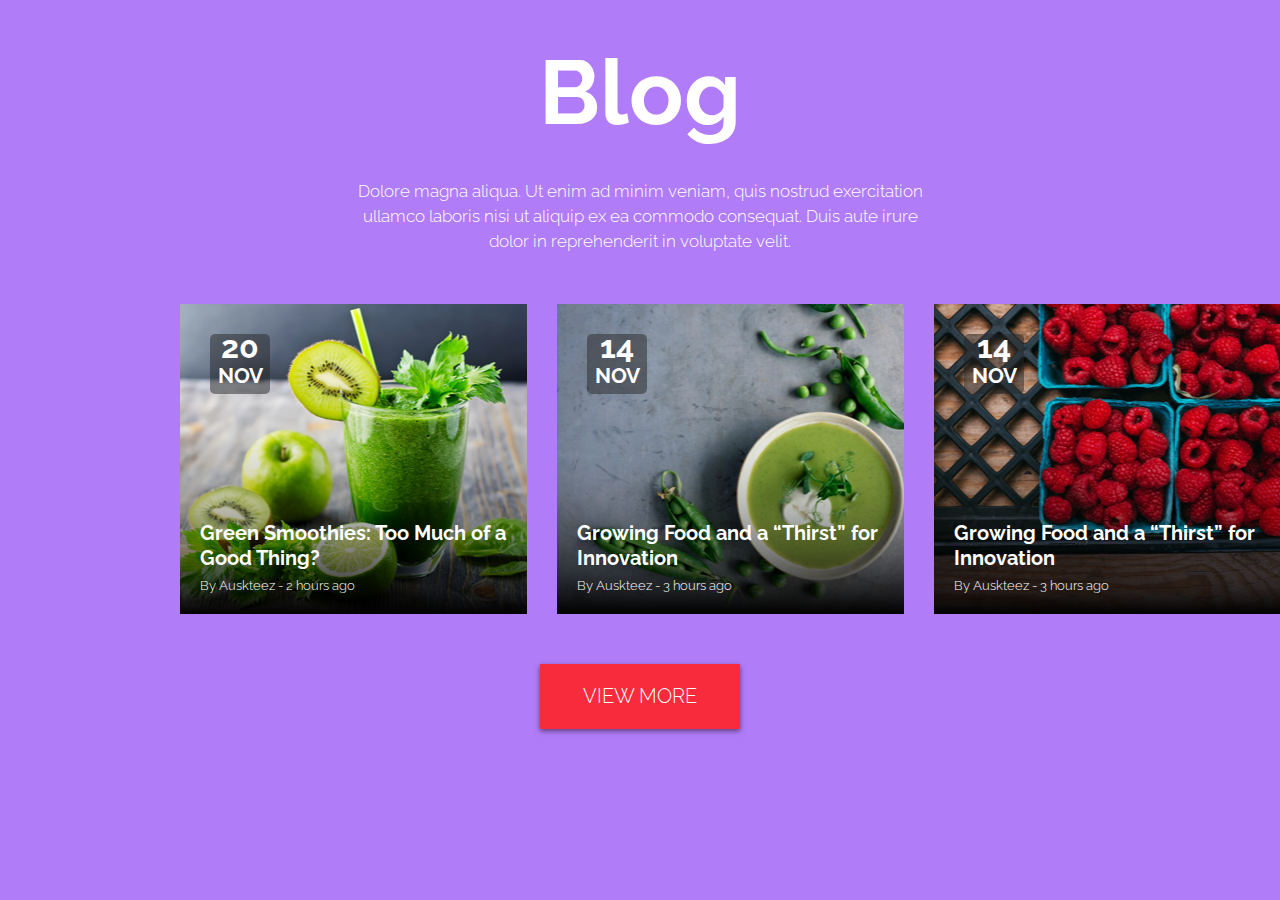
<file: index.html>
<!DOCTYPE html>
<html lang="en">

<head>
    <meta charset="UTF-8">
    <link rel="stylesheet" href="css/style.css" />
    <title>Blog</title>
</head>

<body>
    <div class="page">
        <section class="section">
            <div class="conteiner">
                <div class="section__header">
                    <h2 class="section__title">Blog</h2>
                    <div class="section__text">
                        <p>
                            Dolore magna aliqua. Ut enim ad minim veniam, quis nostrud exercitation ullamco laboris nisi
                            ut
                            aliquip ex ea commodo consequat. Duis aute irure dolor in reprehenderit in voluptate velit.
                        </p>
                    </div>
                </div>
            </div>

            <div class="about">
                <div class="about__item coctail_image">
                    <div class="square">20 <span class="square_text">nov</span></div>
                    <div class="text">Green Smoothies: Too Much of a Good Thing?<br />
                        <span class="text_small">By Auskteez - 2 hours ago</span>
                    </div>
                </div>

                <div class="about__item soup_image">
                    <div class="square">14 <span class="square_text">nov</span></div>
                    <div class="text">Growing Food and a “Thirst” for Innovation<br />
                        <span class="text_small">By Auskteez - 3 hours ago</span>
                    </div>
                </div>

                <div class="about__item raspberries_image">
                    <div class="square">14 <span class="square_text">nov</span></div>
                    <div class="text">Growing Food and a “Thirst” for Innovation<br />
                        <span class="text_small">By Auskteez - 3 hours ago</span>
                    </div>
                </div>
            </div>
            <div class="button">
                <a class="button__button" href="whoweare.html">View more</a>
            </div>
        </section>
    </div>




</body>

</html>
</file>
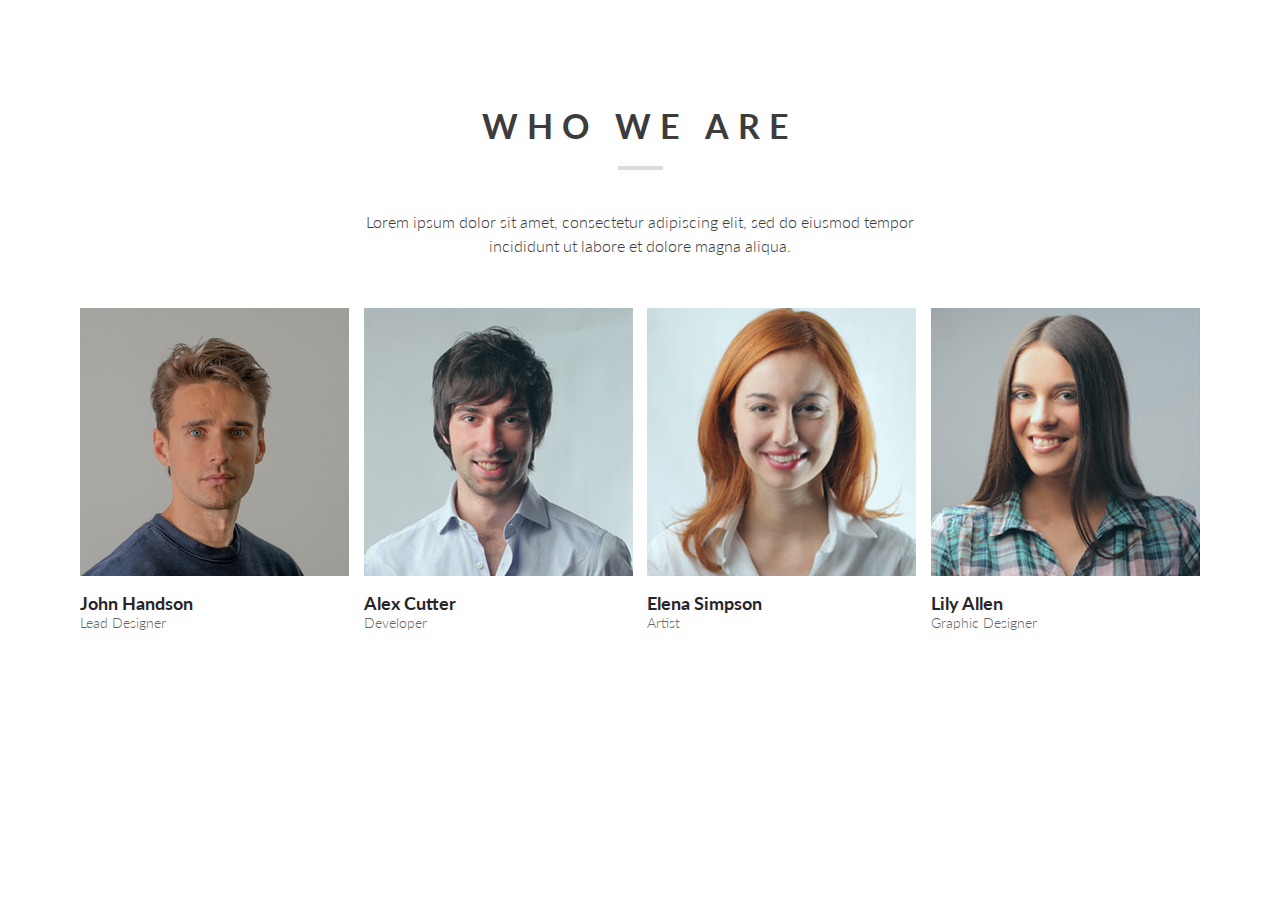
<file: whoweare.html>
<!DOCTYPE html>
<html lang="en">

<head>
    <meta charset="UTF-8">
    <link rel="stylesheet" href="css/style1.css" />

    <title>Who we are</title>
</head>

<body>

    <div class="page">
        <section class="section">
            <div class="conteiner">
                <div class="section__header">
                    <h2 class="section__title">who we are</h2>
                    <div class="section__text">
                        <p>
                            Lorem ipsum dolor sit amet, consectetur adipiscing elit, sed do eiusmod tempor incididunt ut
                            labore et dolore magna aliqua.
                        </p>
                    </div>
                </div>
            </div>

            <div class="about">
                <div class="about__item">
                    <div class="about__img">
                        <img src="man/john.png" alt="john">
                    </div>

                    <div class="about__icon">
                        <div class="icon__fon"><a href="https://twitter.com/">
                                <img class="icon__fon twitter" src="man/Twitter.png" alt="twitter"></a>
                        </div>
                        <div class="icon__fon"><a href="https://www.facebook.com/">
                                <img class="icon__fon facebook" src="man/FB.png" alt="Facebook"></a>
                        </div>
                        <div class="icon__fon"><a href="https://www.google.com">
                                <img class="icon__fon google" src="man/G+.png" alt="Google"></a>
                        </div>
                    </div>

                    <p class="about__name">John Handson<br> <span class="name_small">
                            Lead Designer</span></p>
                </div>

                <div class="about__item">
                    <div class="about__img">
                        <img src="man/alex.png" alt="alex">

                    </div>
                    <div class="about__icon">
                        <div class="icon__fon"><a href="https://twitter.com/">
                                <img class="icon__fon twitter" src="man/Twitter.png" alt="twitter"></a>
                        </div>
                        <div class="icon__fon"><a href="https://www.facebook.com/">
                                <img class="icon__fon facebook" src="man/FB.png" alt="Facebook"></a>
                        </div>
                        <div class="icon__fon"><a href="https://www.google.com">
                                <img class="icon__fon google" src="man/G+.png" alt="Google"></a>
                        </div>
                    </div>

                    <p class="about__name">Alex Cutter<br> <span class="name_small">
                            Developer</span></p>
                </div>
                <div class="about__item">
                    <div class="about__img">
                        <img src="man/elena.png" alt="elena">

                    </div>
                    <div class="about__icon">
                        <div class="icon__fon"><a href="https://twitter.com/">
                                <img class="icon__fon twitter" src="man/Twitter.png" alt="twitter"></a>
                        </div>
                        <div class="icon__fon"><a href="https://www.facebook.com/">
                                <img class="icon__fon facebook" src="man/FB.png" alt="Facebook"></a>
                        </div>
                        <div class="icon__fon"><a href="https://www.google.com">
                                <img class="icon__fon google" src="man/G+.png" alt="Google"></a>
                        </div>
                    </div>

                    <p class="about__name">Elena Simpson<br> <span class="name_small">
                            Artist</span></p>
                </div>
                <div class="about__item">
                    <div class="about__img">
                        <img src="man/lily.png" alt="lily">
                    </div>
                    <div class="about__icon">
                        <div class="icon__fon"><a href="https://twitter.com/">
                                <img class="icon__fon twitter" src="man/Twitter.png" alt="twitter"></a>
                        </div>
                        <div class="icon__fon"><a href="https://www.facebook.com/">
                                <img class="icon__fon facebook" src="man/FB.png" alt="Facebook"></a>
                        </div>
                        <div class="icon__fon"><a href="https://www.google.com">
                                <img class="icon__fon google" src="man/G+.png" alt="Google"></a>
                        </div>
                    </div>

                    <p class="about__name">Lily Allen<br> <span class="name_small">
                            Graphic Designer</span></p>
                </div>
            </div>

        </section>
    </div>


</body>

</html>
</file>
<file: css/style.css>
/*
* Prefixed by https://autoprefixer.github.io
* PostCSS: v7.0.29,
* Autoprefixer: v9.7.6
* Browsers: last 4 version
*/

@import url('https://fonts.googleapis.com/css2?family=Raleway:wght@100;200;400;500;600;700;800;900&display=swap');

body {
    margin: 0;
    padding: 0;
}

.page {
    width: 100%;
    max-width: 1500px;
    height: 100vh;
    margin: 0;
    padding: 0;
    background-color: #b07cf7;
    -webkit-box-sizing: border-box;
            box-sizing: border-box;
    padding: 5px 0 10px;
}

.conteiner {
    width: 100%;
    max-width: 1500px;
    margin: 0 auto;
}

/* Section */
.section__header {
    width: 100%;
    max-width: 570px;
    margin: 0 auto 50px;
    text-align: center;
    color: #fff;
}

.section__title {
    font-family: 'Raleway', sans-serif;
    font-size: 90px;
    font-weight: 700;
    line-height: 25px;
}

.section__text {
    font-family: 'Raleway', sans-serif;
    font-size: 17px;
    font-weight: 300;
    line-height: 25px;
}

/* About */
.about {
    display: -webkit-box;
    display: -ms-flexbox;
    display: flex;
    -ms-flex-pack: distribute;
        justify-content: space-around;
    margin: 0 165px;
    color: #fff;
    font-family: 'Raleway', sans-serif;
}

.about__item {
    width: 370px;
    height: 310px;
    background-repeat: no-repeat;
    background-position: center;
    background-size: cover;
    position: relative;
    padding-left: 20px;
    padding-right: 20px;
    margin: 0 15px;
}

.coctail_image {
    background-image: -webkit-gradient(linear, left top, left bottom, from(transparent), color-stop(80%), to(black)), url(../img/cocktail.jpg);
    background-image: -o-linear-gradient(top, transparent, 80%, black), url(../img/cocktail.jpg);
    background-image: linear-gradient(to bottom, transparent, 80%, black), url(../img/cocktail.jpg);
}

.soup_image {
    background-image:-webkit-gradient(linear, left top, left bottom, from(transparent), color-stop(80%), to(black)), url(../img/soup.jpg);
    background-image:-o-linear-gradient(top, transparent, 80%, black), url(../img/soup.jpg);
    background-image:linear-gradient(to bottom, transparent, 80%, black), url(../img/soup.jpg);
}

.raspberries_image {
    background-image:-webkit-gradient(linear, left top, left bottom, from(transparent), color-stop(80%), to(black)),  url(../img/raspberries.jpg);
    background-image:-o-linear-gradient(top, transparent, 80%, black),  url(../img/raspberries.jpg);
    background-image:linear-gradient(to bottom, transparent, 80%, black),  url(../img/raspberries.jpg);
}

.coctail_image:hover {
    background-size: 120% ;
}
.soup_image:hover {
    background-size: 120% ;
}

.raspberries_image:hover {
    background-size: 120% ;
}

.square {
    width: 60px;
    height: 60px;
    background-image: url(../img/bg.png);
    font-size: 32px;
    font-weight: 700;
    line-height: 25px;
    text-align: center;
    margin-left: 10px;
    margin-top: 30px;
}

.square_text {
    font-size: 21px;
    font-weight: 700;
    text-transform: uppercase;
    margin-top: 5px;
}

.text {
    width: 307px;
    height: 78px;
    font-size: 20px;
    font-weight: 700;
    line-height: 25px;
    text-align: left;
    font-family: "Raleway";
    font-weight: 700;
    margin-top: 127px;
}

.text_small{
    font-family: "Raleway";
    font-size: 13px;
    font-weight: 300;
}
   
/* Button */

.button {
    text-align: center;
    margin-top: 50px;
}

.button__button {
    display: inline-block;
    position: relative;
    -webkit-box-shadow: 0 2px 5px rgba(0, 0, 0, 0.5);
            box-shadow: 0 2px 5px rgba(0, 0, 0, 0.5);
    background-color: #f72b3b;
    text-decoration: none;
    padding: 20px 43px;
    margin: 0 auto;


    color: #ffffff;
    font-family: "Raleway";
    font-size: 20px;
    font-weight: 300;
    line-height: 25px;
    text-align: center;
    text-transform: uppercase;
}
</file>
<file: css/style1.css>
/*
* Prefixed by https://autoprefixer.github.io
* PostCSS: v7.0.29,
* Autoprefixer: v9.7.6
* Browsers: last 4 version
*/

@import url('https://fonts.googleapis.com/css2?family=Lato:wght@100;300;400;700;900&display=swap');


body {
    margin: 0;
    padding: 0;
}

.page {
    width: 100%;
    max-width: 1500px;
    height: 100vh;
    margin: 0;
    padding: 0;
    background-color: #fff;
    -webkit-box-sizing: border-box;
            box-sizing: border-box;
    padding: 5px 0 10px;
    font-family: 'Lato', sans-serif;
}

.conteiner {
    width: 100%;
    max-width: 1500px;
    margin: 0 auto;
}

/* Section */
.section {
    margin-top: 100px;
}

.section__header {
    width: 100%;
    max-width: 570px;
    margin: 0 auto 50px;
    text-align: center;
    color: #3c3c3c;
}

.section__title {
    font-size: 34px;
    font-weight: 700;
    text-transform: uppercase;
    letter-spacing: 8.95px;
}

.section__title::after {
    content: "";
    display: block;
    width: 45px;
    height: 4px;
    margin: 20px auto 40px;
    background-color: #dddbdb;}

.section__text {
    font-size: 16px;
    font-weight: 300;
    line-height: 24px;
}

/* About*/

.about {
    display: -webkit-box;
    display: -ms-flexbox;
    display: flex;
    -webkit-box-pack: justify;
        -ms-flex-pack: justify;
            justify-content: space-between;
    margin: 30px 80px;
}

.about__item {
    width: 269px;
    height: 268px;
    position: relative;
}

.about__item:hover .about__img img{
    opacity: 0;
}

.about__item:hover .about__icon {
    opacity: 1;
}

.about__img{
    background: #19b5dc;
}

.about__img img {
    display: block;
    -webkit-transition: opacity 1s linear;
    -o-transition: opacity 1s linear;
    transition: opacity 1s linear;
}

.about__icon {
    display: -webkit-box;
    display: -ms-flexbox;
    display: flex;
    -webkit-box-pack: justify;
        -ms-flex-pack: justify;
            justify-content: space-between;
    margin: 110px 60px;
    position: absolute;
    top: 0;
    left: 0;
    z-index: 2;
    opacity: 0;
    -webkit-transition: opacity 1s linear;
    -o-transition: opacity 1s linear;
    transition: opacity 1s linear;
}

.icon__fon {
    width: 42px;
    height: 42px;
    background-color: #5ecbe6;
    margin: 3px;
}

.twitter {
    width: 21px;
    height: 19px;
    margin: 12px 10px;
}

.facebook {
    width: 11px;
    height: 23px;  
    margin: 10px 15px;
}

.google {
    width: 23px;
    height: 23px;
    margin: 10px 10px;
}

.about__name {
    line-height: 18px;
    text-align: left;
    color: #282528;
    font-size: 18px;
    font-weight: 700;
}

.name_small {
    color: #646464;
    font-size: 14px;
    font-weight: 300;
    text-align: left;
    line-height: 18px;
}
</file>
